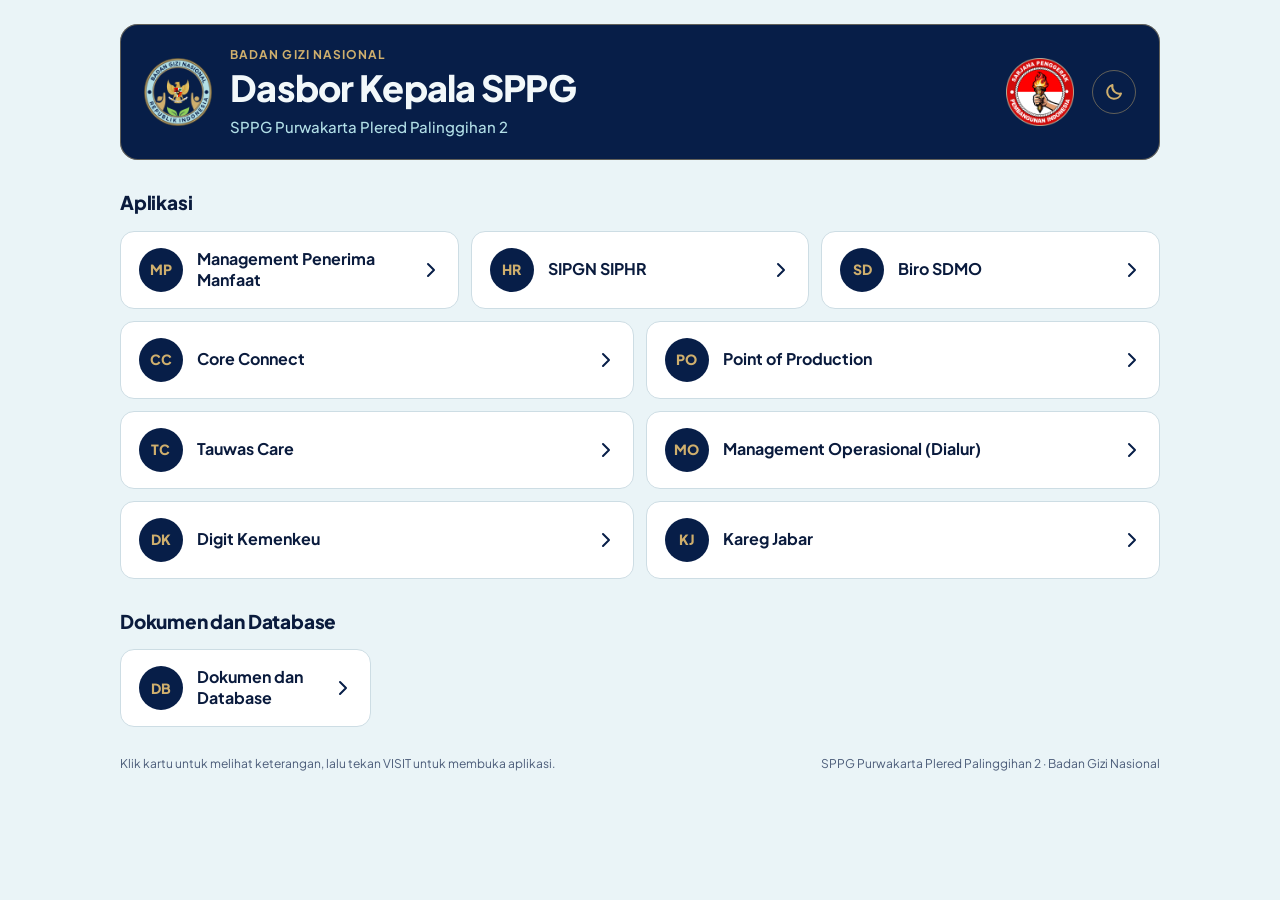
<file: index.html>
<!doctype html>
<html lang="id">
<head>
<meta charset="utf-8">
<meta name="viewport" content="width=device-width, initial-scale=1, viewport-fit=cover">
<title>Dasbor Kepala SPPG</title>
<meta name="description" content="Pintasan aplikasi dan website BGN untuk Kepala SPPG Purwakarta Plered Palinggihan 2.">
<meta name="theme-color" content="#071e48">
<link rel="icon" type="image/png" href="assets/logo-bgn.png">
<link rel="apple-touch-icon" href="assets/logo-bgn.png">
<link rel="preconnect" href="https://fonts.googleapis.com">
<link rel="preconnect" href="https://fonts.gstatic.com" crossorigin>
<link href="https://fonts.googleapis.com/css2?family=Plus+Jakarta+Sans:wght@400;500;600;700;800&family=JetBrains+Mono:wght@400;500&display=swap" rel="stylesheet">
<link rel="stylesheet" href="style.css">
<script>
  // Terapkan tema tersimpan sebelum render agar tidak berkedip.
  try {
    var t = localStorage.getItem('theme');
    if (t === 'light' || t === 'dark') document.documentElement.setAttribute('data-theme', t);
  } catch (e) {}
</script>
</head>
<body>

<svg width="0" height="0" style="position:absolute" aria-hidden="true" focusable="false">
  <symbol id="i-go" viewBox="0 0 20 20"><path d="M7 4h9v9M16 4L5 15" fill="none" stroke="currentColor" stroke-width="2" stroke-linecap="round" stroke-linejoin="round"/></symbol>
  <symbol id="i-next" viewBox="0 0 20 20"><path d="M8 4l6 6-6 6" fill="none" stroke="currentColor" stroke-width="2" stroke-linecap="round" stroke-linejoin="round"/></symbol>
  <symbol id="i-moon" viewBox="0 0 20 20"><path d="M17 11.5A7 7 0 018.5 3a7 7 0 108.5 8.5z" fill="none" stroke="currentColor" stroke-width="2" stroke-linecap="round" stroke-linejoin="round"/></symbol>
  <symbol id="i-sun" viewBox="0 0 20 20"><circle cx="10" cy="10" r="3.6" fill="none" stroke="currentColor" stroke-width="2"/><path d="M10 1.8v2.2M10 16v2.2M18.2 10H16M4 10H1.8M15.6 4.4l-1.55 1.55M5.95 14.05L4.4 15.6M15.6 15.6l-1.55-1.55M5.95 5.95L4.4 4.4" stroke="currentColor" stroke-width="2" stroke-linecap="round"/></symbol>
</svg>

<div class="wrap">

  <header class="hero">
    <img class="logo" src="assets/logo-bgn.png" alt="Logo Badan Gizi Nasional" width="68" height="68">
    <div class="hero-text">
      <p class="eyebrow">Badan Gizi Nasional</p>
      <h1>Dasbor Kepala SPPG</h1>
      <p class="unit">SPPG Purwakarta Plered Palinggihan 2</p>
    </div>
    <img class="logo" src="assets/logo-sppi.png" alt="Logo Sarjana Penggerak Pembangunan Indonesia" width="68" height="68">
    <button type="button" class="theme-toggle" id="theme-toggle" aria-label="Ganti tema gelap/terang">
      <svg class="icon-moon" aria-hidden="true"><use href="#i-moon"/></svg>
      <svg class="icon-sun" aria-hidden="true"><use href="#i-sun"/></svg>
    </button>
  </header>

  <!--
    CARA MENGEDIT: setiap kartu adalah satu blok <a class="app">.
    Isi jendela keterangan diambil dari atribut data-*:
      data-title  nama aplikasi        data-sub    subjudul (boleh kosong)
      data-desc   keterangan singkat   data-roles  pengakses
      data-report laporan, pisahkan koma (Harian, Mingguan, Bulanan, Kondisional)
    href berisi alamat aplikasi yang dibuka oleh tombol VISIT.
  -->

  <!-- ====== APLIKASI ====== -->
  <section aria-labelledby="h-utama">
    <h2 id="h-utama">Aplikasi</h2>
    <div class="grid main">

      <a class="app" href="https://mpm-sipgn.bgn.go.id/" target="_blank" rel="noopener noreferrer"
         data-title="Management Penerima Manfaat" data-sub="SIPGN · Manajemen Penerima Manfaat"
         data-desc="Akses modul Manajemen Penerima Manfaat (MPM) untuk SIPGN melalui Single Sign-On resmi."
         data-roles="Kepala SPPG, Asisten Lapangan" data-report="Harian, Kondisional">
        <span class="mono" aria-hidden="true">MP</span>
        <span class="name">Management Penerima Manfaat</span>
        <svg class="go" aria-hidden="true"><use href="#i-next"/></svg>
      </a>

      <a class="app" href="https://sipgn-siphr.bgn.go.id/" target="_blank" rel="noopener noreferrer"
         data-title="SIPGN SIPHR" data-sub="SIPGN - Manajemen Tenaga Kerja"
         data-desc="Absensi harian, manajemen staf dan relawan SPPG."
         data-roles="Kepala SPPG" data-report="Harian">
        <span class="mono" aria-hidden="true">HR</span>
        <span class="name">SIPGN SIPHR</span>
        <svg class="go" aria-hidden="true"><use href="#i-next"/></svg>
      </a>

      <a class="app" href="https://birosdmo.bgn.go.id/" target="_blank" rel="noopener noreferrer"
         data-title="Biro SDMO" data-sub="Sumber Daya Manusia dan Organisasi BGN"
         data-desc="Akses database Badan Gizi Nasional."
         data-roles="Kepala SPPG, Pengawas Keuangan, Pengawas Gizi" data-report="Kondisional">
        <span class="mono" aria-hidden="true">SD</span>
        <span class="name">Biro SDMO</span>
        <svg class="go" aria-hidden="true"><use href="#i-next"/></svg>
      </a>

      <a class="app" href="https://coreconnect-sipgn.bgn.go.id/" target="_blank" rel="noopener noreferrer"
         data-title="Core Connect" data-sub="BGN Core Connect"
         data-desc=""
         data-roles="Kepala SPPG" data-report="Harian">
        <span class="mono" aria-hidden="true">CC</span>
        <span class="name">Core Connect</span>
        <svg class="go" aria-hidden="true"><use href="#i-next"/></svg>
      </a>

      <a class="app" href="https://pop-sipgn.bgn.go.id/" target="_blank" rel="noopener noreferrer"
         data-title="Point of Production" data-sub="SIPGN · Point Of Production (POP)"
         data-desc="Akses modul Point of Production (POP) untuk SIPGN melalui Single Sign-On resmi."
         data-roles="Kepala SPPG, Asisten Lapangan" data-report="Harian">
        <span class="mono" aria-hidden="true">PO</span>
        <span class="name">Point of Production</span>
        <svg class="go" aria-hidden="true"><use href="#i-next"/></svg>
      </a>

      <a class="app" href="https://tauwascare.bgn.go.id/" target="_blank" rel="noopener noreferrer"
         data-title="Tauwas Care" data-sub=""
         data-desc="Pemantauan dan Pengawasan."
         data-roles="Kepala SPPG" data-report="Mingguan, Bulanan">
        <span class="mono" aria-hidden="true">TC</span>
        <span class="name">Tauwas Care</span>
        <svg class="go" aria-hidden="true"><use href="#i-next"/></svg>
      </a>

      <a class="app" href="https://sipgn-sipsmo-web.bgn.go.id/" target="_blank" rel="noopener noreferrer"
         data-title="Management Operasional (Dialur)" data-sub=""
         data-desc="Sistem Informasi Management Operasional SPPG."
         data-roles="Kepala SPPG" data-report="Harian, Mingguan, Bulanan, Kondisional">
        <span class="mono" aria-hidden="true">MO</span>
        <span class="name">Management Operasional (Dialur)</span>
        <svg class="go" aria-hidden="true"><use href="#i-next"/></svg>
      </a>

      <a class="app" href="https://digit.kemenkeu.go.id/" target="_blank" rel="noopener noreferrer"
         data-title="Digit Kemenkeu" data-sub=""
         data-desc="Sistem Informasi Audit dan Pelaporan BGN dan Kementerian Keuangan."
         data-roles="Kepala SPPG, Pengawas Keuangan" data-report="Harian">
        <span class="mono" aria-hidden="true">DK</span>
        <span class="name">Digit Kemenkeu</span>
        <svg class="go" aria-hidden="true"><use href="#i-next"/></svg>
      </a>

      <a class="app" href="https://karegjabar.id/" target="_blank" rel="noopener noreferrer"
         data-title="Kareg Jabar" data-sub=""
         data-desc="Sistem Pelaporan dan Informasi Satu Pintu Regional Jawa Barat."
         data-roles="Kepala SPPG" data-report="Harian">
        <span class="mono" aria-hidden="true">KJ</span>
        <span class="name">Kareg Jabar</span>
        <svg class="go" aria-hidden="true"><use href="#i-next"/></svg>
      </a>

    </div>
  </section>

  <!-- ====== DOKUMEN DAN DATABASE ====== -->
  <!-- Tombol ini menuju halaman terpisah (dokumen.html) berisi daftar tautan dokumen. -->
  <section aria-labelledby="h-dok">
    <h2 id="h-dok">Dokumen dan Database</h2>
    <div class="grid">

      <a class="app nav" href="dokumen.html">
        <span class="mono" aria-hidden="true">DB</span>
        <span class="name">Dokumen dan Database</span>
        <svg class="go" aria-hidden="true"><use href="#i-next"/></svg>
      </a>

    </div>
  </section>

  <footer>
    <span>Klik kartu untuk melihat keterangan, lalu tekan VISIT untuk membuka aplikasi.</span>
    <span>SPPG Purwakarta Plered Palinggihan 2 · Badan Gizi Nasional</span>
  </footer>

</div>

<!-- Jendela keterangan -->
<dialog id="dlg" aria-labelledby="dlg-title">
  <div class="dlg-head">
    <span class="mono" id="dlg-mono" aria-hidden="true"></span>
    <div class="dlg-titles">
      <h3 id="dlg-title"></h3>
      <p class="sub" id="dlg-sub"></p>
    </div>
  </div>
  <p class="desc" id="dlg-desc"></p>
  <dl class="meta" id="dlg-meta">
    <div id="row-roles"><dt>Pengakses</dt><dd id="dlg-roles"></dd></div>
    <div id="row-report"><dt>Laporan</dt><dd id="dlg-report"></dd></div>
  </dl>
  <p class="host" id="dlg-host"></p>
  <div class="actions">
    <button type="button" class="btn ghost" id="dlg-close">Tutup</button>
    <a class="btn visit" id="dlg-visit" href="#" target="_blank" rel="noopener noreferrer">VISIT <svg aria-hidden="true"><use href="#i-go"/></svg></a>
  </div>
</dialog>

<script>
  // Tombol ganti tema gelap/terang, tersimpan di localStorage.
  (function () {
    var btn = document.getElementById('theme-toggle');
    if (!btn) return;
    var root = document.documentElement;
    var mql = window.matchMedia('(prefers-color-scheme: dark)');

    function current() {
      var stored = root.getAttribute('data-theme');
      if (stored === 'light' || stored === 'dark') return stored;
      return mql.matches ? 'dark' : 'light';
    }

    btn.addEventListener('click', function () {
      var next = current() === 'dark' ? 'light' : 'dark';
      root.setAttribute('data-theme', next);
      try { localStorage.setItem('theme', next); } catch (e) {}
    });
  })();

  // Klik kartu membuka jendela keterangan. Tombol VISIT membuka aplikasi di tab baru.
  // Kartu dengan class "nav" (mis. Dokumen dan Database) adalah tautan halaman internal
  // dan langsung berpindah halaman seperti biasa, tanpa jendela keterangan.
  // Tanpa JavaScript, kartu tetap berfungsi sebagai tautan langsung. Tidak ada data yang disimpan.
  (function () {
    var dlg = document.getElementById('dlg');
    if (!dlg || typeof dlg.showModal !== 'function') return;
    var $ = function (id) { return document.getElementById(id); };

    function fill(card) {
      var title = card.dataset.title || '';
      $('dlg-mono').textContent = card.querySelector('.mono').textContent;
      $('dlg-title').textContent = title;
      var sub = card.dataset.sub || '', desc = card.dataset.desc || '';
      $('dlg-sub').textContent = sub; $('dlg-sub').hidden = !sub;
      $('dlg-desc').textContent = desc; $('dlg-desc').hidden = !desc;

      var roles = card.dataset.roles || '', report = card.dataset.report || '';
      $('dlg-roles').textContent = roles; $('row-roles').hidden = !roles;
      var rep = $('dlg-report'); rep.textContent = '';
      var TAG_CLASS = { harian: 'daily', mingguan: 'weekly', bulanan: 'monthly', kondisional: 'cond' };
      report.split(',').forEach(function (r) {
        r = r.trim(); if (!r) return;
        var key = r.toLowerCase().replace(/^dan\s+/, '').trim();
        var t = document.createElement('span');
        t.className = 'tag ' + (TAG_CLASS[key] || 'cond');
        t.textContent = r; rep.appendChild(t);
      });
      $('row-report').hidden = !report;
      $('dlg-meta').hidden = !roles && !report;

      $('dlg-host').textContent = card.hostname || '';
      $('dlg-visit').href = card.href;
    }

    document.querySelectorAll('a.app:not(.nav)').forEach(function (card) {
      card.addEventListener('click', function (e) {
        if (e.ctrlKey || e.metaKey || e.shiftKey || e.altKey || e.button !== 0) return;
        e.preventDefault();
        fill(card);
        dlg.showModal();
      });
    });

    $('dlg-close').addEventListener('click', function () { dlg.close(); });
    dlg.addEventListener('click', function (e) { if (e.target === dlg) dlg.close(); });
    $('dlg-visit').addEventListener('click', function () { setTimeout(function () { dlg.close(); }, 0); });
  })();
</script>
</body>
</html>
</file>
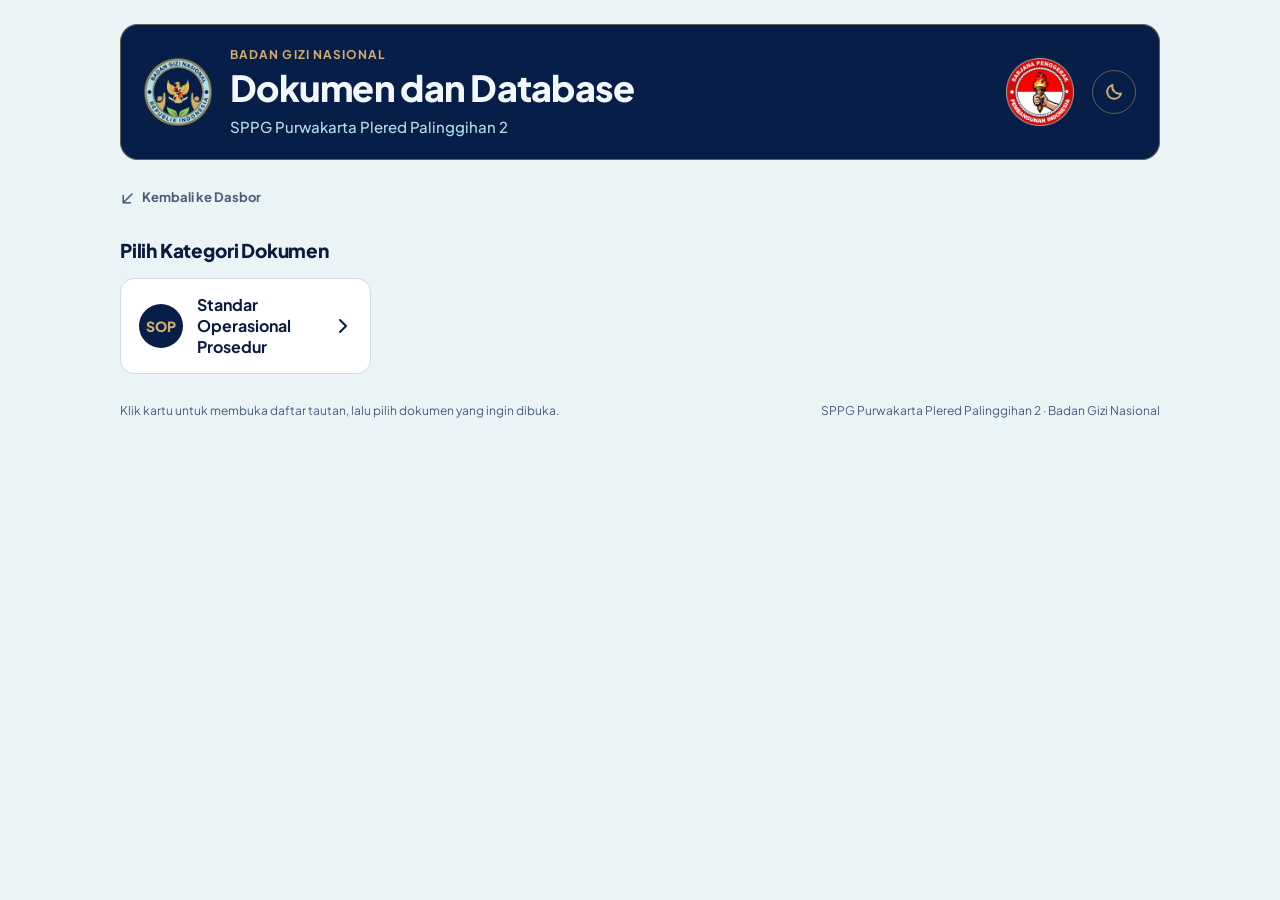
<file: dokumen.html>
<!doctype html>
<html lang="id">
<head>
<meta charset="utf-8">
<meta name="viewport" content="width=device-width, initial-scale=1, viewport-fit=cover">
<title>Dokumen dan Database — Dasbor Kepala SPPG</title>
<meta name="description" content="Kumpulan tautan dokumen dan database untuk Kepala SPPG Purwakarta Plered Palinggihan 2.">
<meta name="theme-color" content="#071e48">
<link rel="icon" type="image/png" href="assets/logo-bgn.png">
<link rel="apple-touch-icon" href="assets/logo-bgn.png">
<link rel="preconnect" href="https://fonts.googleapis.com">
<link rel="preconnect" href="https://fonts.gstatic.com" crossorigin>
<link href="https://fonts.googleapis.com/css2?family=Plus+Jakarta+Sans:wght@400;500;600;700;800&family=JetBrains+Mono:wght@400;500&display=swap" rel="stylesheet">
<link rel="stylesheet" href="style.css">
<script>
  // Terapkan tema tersimpan sebelum render agar tidak berkedip.
  try {
    var t = localStorage.getItem('theme');
    if (t === 'light' || t === 'dark') document.documentElement.setAttribute('data-theme', t);
  } catch (e) {}
</script>
</head>
<body>

<svg width="0" height="0" style="position:absolute" aria-hidden="true" focusable="false">
  <symbol id="i-go" viewBox="0 0 20 20"><path d="M7 4h9v9M16 4L5 15" fill="none" stroke="currentColor" stroke-width="2" stroke-linecap="round" stroke-linejoin="round"/></symbol>
  <symbol id="i-next" viewBox="0 0 20 20"><path d="M8 4l6 6-6 6" fill="none" stroke="currentColor" stroke-width="2" stroke-linecap="round" stroke-linejoin="round"/></symbol>
  <symbol id="i-moon" viewBox="0 0 20 20"><path d="M17 11.5A7 7 0 018.5 3a7 7 0 108.5 8.5z" fill="none" stroke="currentColor" stroke-width="2" stroke-linecap="round" stroke-linejoin="round"/></symbol>
  <symbol id="i-sun" viewBox="0 0 20 20"><circle cx="10" cy="10" r="3.6" fill="none" stroke="currentColor" stroke-width="2"/><path d="M10 1.8v2.2M10 16v2.2M18.2 10H16M4 10H1.8M15.6 4.4l-1.55 1.55M5.95 14.05L4.4 15.6M15.6 15.6l-1.55-1.55M5.95 5.95L4.4 4.4" stroke="currentColor" stroke-width="2" stroke-linecap="round"/></symbol>
</svg>

<div class="wrap">

  <header class="hero">
    <img class="logo" src="assets/logo-bgn.png" alt="Logo Badan Gizi Nasional" width="68" height="68">
    <div class="hero-text">
      <p class="eyebrow">Badan Gizi Nasional</p>
      <h1>Dokumen dan Database</h1>
      <p class="unit">SPPG Purwakarta Plered Palinggihan 2</p>
    </div>
    <img class="logo" src="assets/logo-sppi.png" alt="Logo Sarjana Penggerak Pembangunan Indonesia" width="68" height="68">
    <button type="button" class="theme-toggle" id="theme-toggle" aria-label="Ganti tema gelap/terang">
      <svg class="icon-moon" aria-hidden="true"><use href="#i-moon"/></svg>
      <svg class="icon-sun" aria-hidden="true"><use href="#i-sun"/></svg>
    </button>
  </header>

  <a class="back-link" href="index.html">
    <svg aria-hidden="true"><use href="#i-go"/></svg>
    Kembali ke Dasbor
  </a>

  <!--
    CARA MENAMBAH GRUP DOKUMEN BARU: salin satu blok <button class="app group">,
    lalu tambahkan data group yang sepadan di object DOC_GROUPS pada <script> di bawah
    (key harus sama dengan data-group pada tombol).
  -->
  <section aria-labelledby="h-dok">
    <h2 id="h-dok">Pilih Kategori Dokumen</h2>
    <div class="grid">

      <button type="button" class="app group" data-group="sop">
        <span class="mono" aria-hidden="true">SOP</span>
        <span class="name">Standar Operasional Prosedur</span>
        <svg class="go" aria-hidden="true"><use href="#i-next"/></svg>
      </button>

    </div>
  </section>

  <footer>
    <span>Klik kartu untuk membuka daftar tautan, lalu pilih dokumen yang ingin dibuka.</span>
    <span>SPPG Purwakarta Plered Palinggihan 2 · Badan Gizi Nasional</span>
  </footer>

</div>

<!-- Jendela daftar dokumen (grup) -->
<dialog id="dlg-group" aria-labelledby="dlgg-title">
  <div class="dlg-head">
    <span class="mono" id="dlgg-mono" aria-hidden="true"></span>
    <div class="dlg-titles">
      <h3 id="dlgg-title"></h3>
    </div>
  </div>
  <ul class="doc-list" id="dlgg-list"></ul>
  <div class="actions">
    <button type="button" class="btn ghost" id="dlgg-close">Tutup</button>
  </div>
</dialog>

<script>
  // Tombol ganti tema gelap/terang, tersimpan di localStorage (sama seperti index.html).
  (function () {
    var btn = document.getElementById('theme-toggle');
    if (!btn) return;
    var root = document.documentElement;
    var mql = window.matchMedia('(prefers-color-scheme: dark)');

    function current() {
      var stored = root.getAttribute('data-theme');
      if (stored === 'light' || stored === 'dark') return stored;
      return mql.matches ? 'dark' : 'light';
    }

    btn.addEventListener('click', function () {
      var next = current() === 'dark' ? 'light' : 'dark';
      root.setAttribute('data-theme', next);
      try { localStorage.setItem('theme', next); } catch (e) {}
    });
  })();

  // Daftar grup dokumen/database. Tambah entri baru di sini untuk membuka tombol
  // baru pada halaman ini (cocokkan key dengan data-group pada tombol).
  var DOC_GROUPS = {
    sop: {
      mono: 'SOP',
      title: 'Standar Operasional Prosedur',
      items: [
        { label: 'I. Perencanaan dan Pengadaan Bahan Pangan', url: 'https://s.id/PerencanaanDanPengadaanBahan' },
        { label: 'II. Penerimaan dan Penyimpanan Bahan Pangan', url: 'https://s.id/PenerimaanDanPenyimpananBahan' },
        { label: 'III. Persiapan dan Pengolahan Makanan', url: 'https://s.id/PersiapanDanPengelolahan' },
        { label: 'IV. Pemorsian, Pelabelan, dan Penyaluran MBG', url: 'https://s.id/PemorsianPelabelanPenyaluranMBG' },
        { label: 'V. Pengendalian Mutu dan Keamanan Pangan', url: 'https://s.id/PengendalianMutuKeamananPangan' },
        { label: 'VI. Komunikasi, Penanganan Produk Tidak Layak, dan Insiden Keamanan Pangan', url: 'https://s.id/ProdukTidakLayak' },
        { label: 'VII. Higiene, Sanitasi, dan Keselamatan Kerja', url: 'https://s.id/HigieneSanitasiDanK3' },
        { label: 'VIII. Pemeliharaan Sarana, Pengelolaan Sampah, dan Limbah', url: 'https://s.id/PemeliharaanPengelolaanLimbah' }
      ]
    }
  };

  // Klik tombol grup membuka jendela berisi daftar tautan dokumen.
  (function () {
    var dlg = document.getElementById('dlg-group');
    if (!dlg || typeof dlg.showModal !== 'function') return;
    var mono = document.getElementById('dlgg-mono');
    var title = document.getElementById('dlgg-title');
    var list = document.getElementById('dlgg-list');

    document.querySelectorAll('button.app.group').forEach(function (btn) {
      btn.addEventListener('click', function () {
        var group = DOC_GROUPS[btn.dataset.group];
        if (!group) return;
        mono.textContent = group.mono;
        title.textContent = group.title;
        list.innerHTML = '';
        group.items.forEach(function (item, i) {
          var li = document.createElement('li');
          var a = document.createElement('a');
          a.href = item.url;
          a.target = '_blank';
          a.rel = 'noopener noreferrer';
          a.innerHTML =
            '<span class="num">' + (i + 1) + '</span>' +
            '<span class="label">' + item.label + '</span>' +
            '<svg aria-hidden="true"><use href="#i-go"/></svg>';
          li.appendChild(a);
          list.appendChild(li);
        });
        dlg.showModal();
      });
    });

    document.getElementById('dlgg-close').addEventListener('click', function () { dlg.close(); });
    dlg.addEventListener('click', function (e) { if (e.target === dlg) dlg.close(); });
  })();
</script>
</body>
</html>
</file>
<file: style.css>
/* Dasbor Kepala SPPG
   Layout: satu kolom maks 1040px. Header navy dengan logo BGN (kiri) dan SPPI (kanan),
   lalu kartu sederhana berisi nama aplikasi. Klik kartu membuka jendela keterangan dengan tombol VISIT.
   Warna diambil dari logo Badan Gizi Nasional: navy, biru muda, emas, hijau daun. */

:root {
  --navy: #071e48;
  --sky: #b2dfe7;
  --gold: #cfaf6d;
  --leaf: #8dc655;

  --bg: #eaf4f7;
  --surface: #ffffff;
  --ink: #0a1b3d;
  --muted: #4a5b78;
  --line: #cddde4;

  --hero-bg: #071e48;
  --hero-ink: #f2f8fa;
  --hero-sub: #b2dfe7;
  --hero-accent: #cfaf6d;

  --mono-bg: #071e48;
  --mono-ink: #cfaf6d;
  --gold-deep: #8a6a1f;
  --go: #071e48;

  --btn-bg: #071e48;
  --btn-ink: #ffffff;

  --tag-daily-bg: #e2f1d4;
  --tag-daily-ink: #2c5a10;
  --tag-cond-bg: #f6edd6;
  --tag-cond-ink: #6b4f12;
  --tag-weekly-bg: #dcedf2;
  --tag-weekly-ink: #1c5b6e;
  --tag-monthly-bg: #e9e1cf;
  --tag-monthly-ink: #6b4f12;

  --shadow: 0 6px 18px rgba(7, 30, 72, .12);
  --backdrop: rgba(7, 30, 72, .55);

  --font-body: "Plus Jakarta Sans", system-ui, -apple-system, "Segoe UI", Roboto, sans-serif;
  --font-mono: "JetBrains Mono", ui-monospace, SFMono-Regular, Menlo, Consolas, monospace;
}

@media (prefers-color-scheme: dark) {
  :root:not([data-theme="light"]) {
    --bg: #050e24;
    --surface: #0b1a3c;
    --ink: #e8f1f5;
    --muted: #9fb2cc;
    --line: #1e3361;
    --hero-bg: #0a1a40;
    --mono-bg: #14306b;
    --mono-ink: #dcc088;
    --gold-deep: #dcc088;
    --go: #b2dfe7;
    --btn-bg: #cfaf6d;
    --btn-ink: #071e48;
    --tag-daily-bg: #1c3a1a;
    --tag-daily-ink: #b6e08a;
    --tag-cond-bg: #3a2f14;
    --tag-cond-ink: #e3c88a;
    --tag-weekly-bg: #123244;
    --tag-weekly-ink: #a7d8e8;
    --tag-monthly-bg: #3a2f14;
    --tag-monthly-ink: #e3c88a;
    --shadow: 0 6px 18px rgba(0, 0, 0, .45);
    --backdrop: rgba(0, 0, 0, .7);
    color-scheme: dark;
  }
}

/* Tema gelap dipaksa lewat tombol (terlepas dari preferensi sistem) */
:root[data-theme="dark"] {
  --bg: #050e24;
  --surface: #0b1a3c;
  --ink: #e8f1f5;
  --muted: #9fb2cc;
  --line: #1e3361;
  --hero-bg: #0a1a40;
  --mono-bg: #14306b;
  --mono-ink: #dcc088;
  --gold-deep: #dcc088;
  --go: #b2dfe7;
  --btn-bg: #cfaf6d;
  --btn-ink: #071e48;
  --tag-daily-bg: #1c3a1a;
  --tag-daily-ink: #b6e08a;
  --tag-cond-bg: #3a2f14;
  --tag-cond-ink: #e3c88a;
  --tag-weekly-bg: #123244;
  --tag-weekly-ink: #a7d8e8;
  --tag-monthly-bg: #3a2f14;
  --tag-monthly-ink: #e3c88a;
  --shadow: 0 6px 18px rgba(0, 0, 0, .45);
  --backdrop: rgba(0, 0, 0, .7);
  color-scheme: dark;
}

* { box-sizing: border-box; }

html { -webkit-text-size-adjust: 100%; }

body {
  margin: 0;
  background: var(--bg);
  color: var(--ink);
  font-family: var(--font-body);
  font-size: 15px;
  line-height: 1.5;
  padding-inline: 16px;
  padding-block: 24px 40px;
}

.wrap {
  max-width: 1040px;
  margin-inline: auto;
  display: flex;
  flex-direction: column;
  gap: 28px;
}

:focus-visible { outline: 3px solid var(--gold-deep); outline-offset: 3px; border-radius: 10px; }

/* Header */
.hero {
  background: var(--hero-bg);
  color: var(--hero-ink);
  border-radius: 18px;
  padding: 22px 24px;
  display: flex;
  align-items: center;
  gap: 18px;
  box-shadow: inset 0 0 0 1px color-mix(in srgb, var(--hero-accent) 45%, transparent);
}
.logo { width: 68px; height: 68px; display: block; flex: none; }
.hero-text { min-width: 0; flex: 1 1 auto; }
.eyebrow { margin: 0 0 4px; font-size: 12px; font-weight: 700; letter-spacing: .09em; text-transform: uppercase; color: var(--hero-accent); }
h1 { margin: 0; font-size: clamp(26px, 5vw, 36px); line-height: 1.1; font-weight: 800; letter-spacing: -.02em; text-wrap: balance; }
.unit { margin: 8px 0 0; color: var(--hero-sub); font-weight: 500; }

/* Tombol ganti tema */
.theme-toggle {
  flex: none;
  width: 44px; height: 44px;
  display: grid; place-items: center;
  border-radius: 50%;
  border: 1px solid color-mix(in srgb, var(--hero-accent) 45%, transparent);
  background: transparent;
  color: var(--hero-accent);
  cursor: pointer;
  transition: background .15s ease, transform .15s ease;
}
.theme-toggle:hover { background: color-mix(in srgb, var(--hero-accent) 16%, transparent); }
.theme-toggle:active { transform: scale(.94); }
.theme-toggle svg { width: 20px; height: 20px; }
.theme-toggle .icon-sun { display: none; }
@media (prefers-color-scheme: dark) {
  :root:not([data-theme="light"]) .theme-toggle .icon-moon { display: none; }
  :root:not([data-theme="light"]) .theme-toggle .icon-sun { display: block; }
}
:root[data-theme="dark"] .theme-toggle .icon-moon { display: none; }
:root[data-theme="dark"] .theme-toggle .icon-sun { display: block; }

/* Tautan kembali ke dasbor */
.back-link {
  display: inline-flex; align-items: center; gap: 6px;
  font-size: 13px; font-weight: 700; color: var(--muted);
  text-decoration: none;
}
.back-link:hover { color: var(--ink); }
.back-link svg { width: 16px; height: 16px; transform: rotate(180deg); }

/* Bagian */
section { display: flex; flex-direction: column; gap: 14px; }
h2 { margin: 0; font-size: 19px; font-weight: 800; letter-spacing: -.01em; }

.grid { display: grid; gap: 12px; grid-template-columns: repeat(auto-fill, minmax(min(100%, 240px), 1fr)); }

/* Desktop: 3 kartu di baris pertama, 2 kartu lebar di baris kedua */
@media (min-width: 900px) {
  .grid.main { grid-template-columns: repeat(6, minmax(0, 1fr)); }
  .grid.main > .app { grid-column: span 2; }
  .grid.main > .app:nth-child(n+4) { grid-column: span 3; }
}

/* Kartu sederhana: monogram, nama, panah */
.app {
  display: flex;
  align-items: center;
  gap: 14px;
  min-width: 0;
  padding: 16px 18px;
  background: var(--surface);
  border: 1px solid var(--line);
  border-radius: 14px;
  color: inherit;
  text-decoration: none;
  transition: transform .15s ease, box-shadow .15s ease, border-color .15s ease;
}
.app:hover { transform: translateY(-2px); box-shadow: var(--shadow); border-color: var(--gold); }
.app:active { transform: translateY(0); }

button.app { width: 100%; font: inherit; text-align: left; }

.mono {
  flex: none;
  width: 44px; height: 44px; border-radius: 50%;
  background: var(--mono-bg); color: var(--mono-ink);
  display: grid; place-items: center;
  font-weight: 800; font-size: 14px; letter-spacing: .02em;
}
.name { flex: 1 1 auto; min-width: 0; font-size: 16px; font-weight: 700; line-height: 1.3; overflow-wrap: anywhere; }
.go { flex: none; width: 20px; height: 20px; color: var(--go); transition: transform .15s ease; }
.app:hover .go { transform: translateX(3px); }

footer { color: var(--muted); font-size: 12px; display: flex; flex-wrap: wrap; justify-content: space-between; gap: 6px 16px; }

/* Jendela keterangan */
dialog {
  width: min(460px, calc(100% - 32px));
  max-height: calc(100% - 32px);
  margin: auto;
  padding: 22px;
  background: var(--surface);
  color: var(--ink);
  border: 1px solid var(--line);
  border-radius: 18px;
  box-shadow: 0 18px 50px rgba(0, 0, 0, .35);
  font-family: var(--font-body);
}
dialog:not([open]) { display: none; }
dialog::backdrop { background: var(--backdrop); }
dialog[open] { display: flex; flex-direction: column; gap: 14px; }

.dlg-head { display: flex; align-items: center; gap: 14px; }
.dlg-titles { min-width: 0; }
dialog h3 { margin: 0; font-size: 20px; font-weight: 800; line-height: 1.2; letter-spacing: -.01em; }
.sub { margin: 3px 0 0; font-size: 13px; color: var(--muted); font-weight: 500; }
.desc { margin: 0; }
.meta { margin: 0; display: grid; gap: 8px; }
.meta div { display: flex; flex-wrap: wrap; align-items: center; gap: 4px 10px; }
.meta dt { flex: 0 0 76px; font-size: 11px; font-weight: 700; letter-spacing: .08em; text-transform: uppercase; color: var(--muted); }
.meta dd { margin: 0; flex: 1 1 140px; min-width: 0; font-size: 14px; font-weight: 500; }
.tag { display: inline-block; font-size: 12px; font-weight: 700; padding: 3px 10px; border-radius: 999px; margin-right: 6px; }
.tag.daily { background: var(--tag-daily-bg); color: var(--tag-daily-ink); }
.tag.cond { background: var(--tag-cond-bg); color: var(--tag-cond-ink); }
.tag.weekly { background: var(--tag-weekly-bg); color: var(--tag-weekly-ink); }
.tag.monthly { background: var(--tag-monthly-bg); color: var(--tag-monthly-ink); }
.host { margin: 0; font-family: var(--font-mono); font-size: 12px; color: var(--muted); overflow-wrap: anywhere; }
[hidden] { display: none !important; }

/* Daftar tautan dokumen di dalam dialog */
.doc-list { margin: 0; padding: 0; list-style: none; display: flex; flex-direction: column; gap: 8px; }
.doc-list a {
  display: flex; align-items: center; gap: 12px;
  padding: 11px 12px;
  border: 1px solid var(--line);
  border-radius: 12px;
  color: inherit;
  text-decoration: none;
  transition: border-color .15s ease, background .15s ease;
}
.doc-list a:hover { border-color: var(--gold); background: color-mix(in srgb, var(--gold) 10%, transparent); }
.doc-list .num { flex: none; width: 26px; height: 26px; border-radius: 50%; background: var(--mono-bg); color: var(--mono-ink); display: grid; place-items: center; font-size: 11px; font-weight: 800; font-family: var(--font-mono); }
.doc-list .label { flex: 1 1 auto; min-width: 0; font-size: 14px; font-weight: 600; line-height: 1.3; overflow-wrap: anywhere; }
.doc-list svg { flex: none; width: 16px; height: 16px; color: var(--go); }

.actions { display: flex; gap: 10px; justify-content: flex-end; align-items: center; margin-top: 4px; }
.btn {
  font: inherit; font-size: 14px; font-weight: 800; letter-spacing: .04em;
  border-radius: 10px; padding: 11px 20px; cursor: pointer; text-decoration: none;
  display: inline-flex; align-items: center; gap: 8px; border: 1px solid transparent;
}
.btn svg { width: 16px; height: 16px; }
.btn.visit { background: var(--btn-bg); color: var(--btn-ink); }
.btn.visit:hover { filter: brightness(1.12); }
.btn.ghost { background: transparent; color: var(--muted); border-color: var(--line); font-weight: 700; letter-spacing: 0; }
.btn.ghost:hover { color: var(--ink); border-color: var(--muted); }

@media (max-width: 520px) {
  .hero { padding: 18px; gap: 12px; }
  .logo { width: 48px; height: 48px; }
  .theme-toggle { width: 38px; height: 38px; }
  .theme-toggle svg { width: 18px; height: 18px; }
  .actions .btn { flex: 1 1 0; justify-content: center; }
}
@media (prefers-reduced-motion: reduce) {
  .app, .go { transition: none; }
  .app:hover, .app:hover .go { transform: none; }
}
</file>
